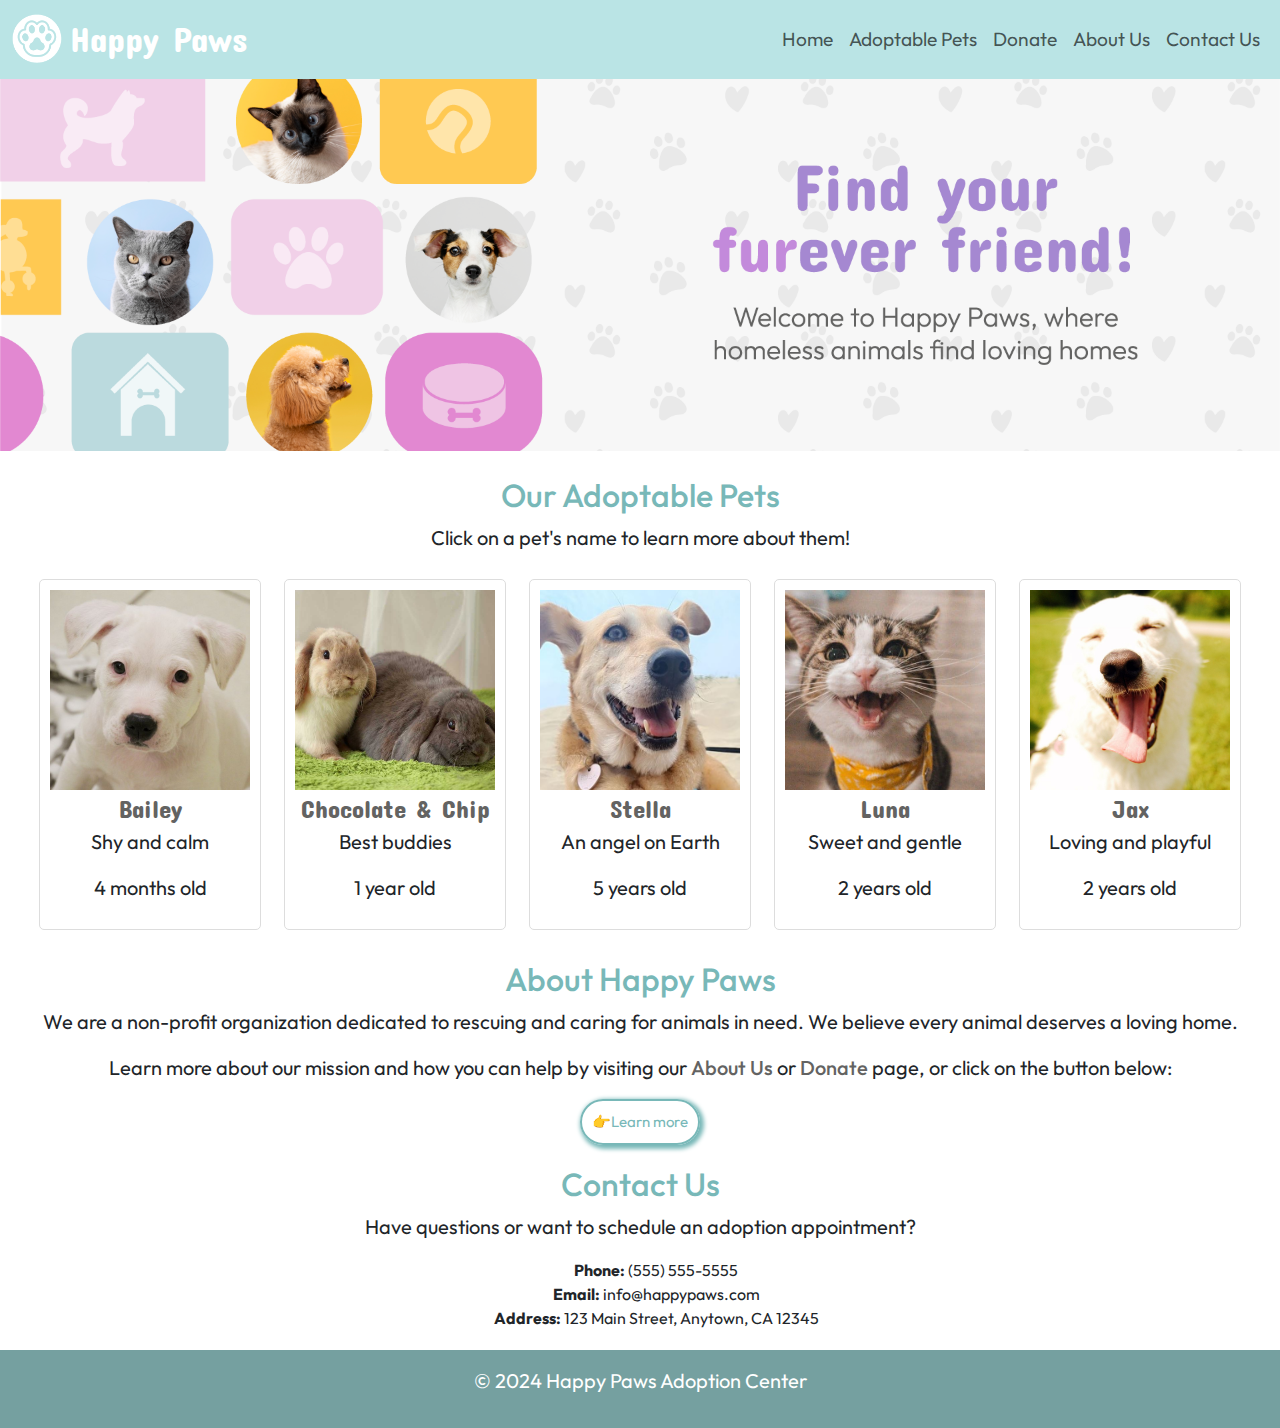
<file: index.html>
<!DOCTYPE html>
<html lang="en">
<head>
    <meta charset="UTF-8">
    <meta name="viewport" content="width=device-width, initial-scale=1.0">
    <title>Happy Paws Adoption Center</title>
    <link rel="stylesheet" href="style.css">
    <script src="https://code.jquery.com/jquery-3.7.1.min.js" integrity="sha256-/JqT3SQfawRcv/BIHPThkBvs0OEvtFFmqPF/lYI/Cxo=" crossorigin="anonymous"></script>
    <link href="https://cdn.jsdelivr.net/npm/bootstrap@5.3.3/dist/css/bootstrap.min.css" rel="stylesheet" integrity="sha384-QWTKZyjpPEjISv5WaRU9OFeRpok6YctnYmDr5pNlyT2bRjXh0JMhjY6hW+ALEwIH" crossorigin="anonymous">
    <script src="https://cdn.jsdelivr.net/npm/bootstrap@5.3.3/dist/js/bootstrap.bundle.min.js" integrity="sha384-YvpcrYf0tY3lHB60NNkmXc5s9fDVZLESaAA55NDzOxhy9GkcIdslK1eN7N6jIeHz" crossorigin="anonymous"></script>
    <link rel="preconnect" href="https://fonts.googleapis.com">
    <link rel="preconnect" href="https://fonts.gstatic.com" crossorigin>
    <link href="https://fonts.googleapis.com/css2?family=Concert+One&display=swap" rel="stylesheet">
    <link rel="preconnect" href="https://fonts.googleapis.com">
    <link rel="preconnect" href="https://fonts.gstatic.com" crossorigin>
    <link href="https://fonts.googleapis.com/css2?family=Outfit:wght@100..900&display=swap" rel="stylesheet">
    <script src="./script.js"></script>
</head>
<body>
    <header>
        <nav class="navbar navbar-expand-lg sticky-top bg-body-tertiary" style="background-color: #BAE4E5!important;">
            <div class="container-fluid">
                <a class="navbar-brand navLogo concert-one-regular" href="#">
                    <img src="./images/noun-paw-1738453-01.png" alt="Happy Paws logo" width="50" height="50" class="d-inline-block align-text-top">
                    Happy Paws
                  </a>
              <button class="navbar-toggler" type="button" data-bs-toggle="collapse" data-bs-target="#navbarNavAltMarkup" aria-controls="navbarNavAltMarkup" aria-expanded="false" aria-label="Toggle navigation">
                <span class="navbar-toggler-icon"></span>
              </button>
              <div class="collapse navbar-collapse" id="navbarNavAltMarkup">
                <div class="navbar-nav outfit-400">
                  <a class="nav-link" aria-current="page" href="#">Home</a>
                  <a class="nav-link" href="#adoptable-pets">Adoptable Pets</a>
                  <a class="nav-link" href="#donate">Donate</a>
                  <a class="nav-link" href="#about-us">About Us</a>
                  <a class="nav-link" href="contact.html">Contact Us</a>
                </div>
              </div>
            </div>
          </nav>
    </header>

    <main class="outfit-400">
        <div id="banner">
            <img src="./images/banner_Prancheta 1.png" alt="Banner with animals" width="100%">
        </div>

        <section id="adoptable-pets">
            <h2>Our Adoptable Pets</h2>
            <p>Click on a pet's name to learn more about them!</p>
            <div class="pet-card">
                <img src="./images/sophia_sbt_puppy_leeds_dogstrust.jpg" alt="Dog 1">
                <br>
                <a class="concert-one-regular" href="#">Bailey</a>
                <p>Shy and calm</p>
                <p>4 months old</p>
            </div>
            <div class="pet-card">
                <img src="./images/PetTalk-Tworabbitsindoors (1).jpg" alt="Bunnies">
                <br>
                <a class="concert-one-regular" href="#">Chocolate & Chip</a>
                <p>Best buddies</p>
                <p>1 year old</p>
            </div>
            <div class="pet-card">
                <img src="./images/Stella.JPG" alt="Stella">
                <br>
                <a class="concert-one-regular" href="#" id="abrirAnimal">Stella</a>
                <p>An angel on Earth</p>
                <p>5 years old</p>
            </div>
            <div class="pet-card">
                <img src="./images/gatos-dominantes3.jpg" alt="Cat">
                <br>
                <a class="concert-one-regular" href="#">Luna</a>
                <p>Sweet and gentle</p>
                <p>2 years old</p>
            </div>
            <div class="pet-card">
                <img src="./images/como-fazer-seu-cachorro-feliz-1024x686.jpg" alt="Dog 2">
                <br>
                <a class="concert-one-regular" href="#">Jax</a>
                <p>Loving and playful</p>
                <p>2 years old</p>
            </div>
            <div class="modal fade" id="exampleModalCenter" tabindex="-1" role="dialog" aria-labelledby="exampleModalCenterTitle" aria-hidden="true">
                <div class="modal-dialog modal-dialog-centered modal-lg" role="document">
                  <div class="modal-content">
                    <div class="modal-header concert-one-regular">
                      <h5 class="modal-title" id="exampleModalLongTitle">Stella</h5>
                    </div>
                    <div class="modal-body">
                        <img src="./images/stella_street.JPG" alt="Stella smiling" width="300px">
                        <p>Stella was found tied to a street lamp with her two babies, with no food or water. Luckly, she was found by one of our crew members and rescued.</p>
                        <img src="./images/Stella2.JPG" alt="Stella smiling" width="300px">
                        <p>
                        She is extremely docile and quiet, and also a bit of a foodie.
                        <br>Stella will be the perfect companion if you are looking for unconditional love.
                        </p>
                    </div>
                    <div class="modal-footer">
                      <button type="button" class="btn btn-secondary" data-dismiss="modal" onclick="closeModal()">Close</button>
                    </div>
                  </div>
                </div>
              </div>
            </section>

        <section id="about-us">
            <h2>About Happy Paws</h2>
            <p>We are a non-profit organization dedicated to rescuing and caring for animals in need. We believe every animal deserves a loving home.</p>
            <p>Learn more about our mission and how you can help by visiting our <a href="#">About Us</a> or <a href="#">Donate</a> page, or click on the button below:</p>
            <button class="buttonForm">
              👉Learn more
            </button>
        </section>

        <section id="contact">
            <h2>Contact Us</h2>
            <p>Have questions or want to schedule an adoption appointment?</p>
            <ul>
                <li><b>Phone:</b> (555) 555-5555</li>
                <li><b>Email:</b> info@happypaws.com</li>
                <li><b>Address:</b> 123 Main Street, Anytown, CA 12345</li>
            </ul>
        </section>
    </main>

    <footer class="outfit-400">
        <p>&copy; 2024 Happy Paws Adoption Center</p>
    </footer>

</body>
</html>
</file>
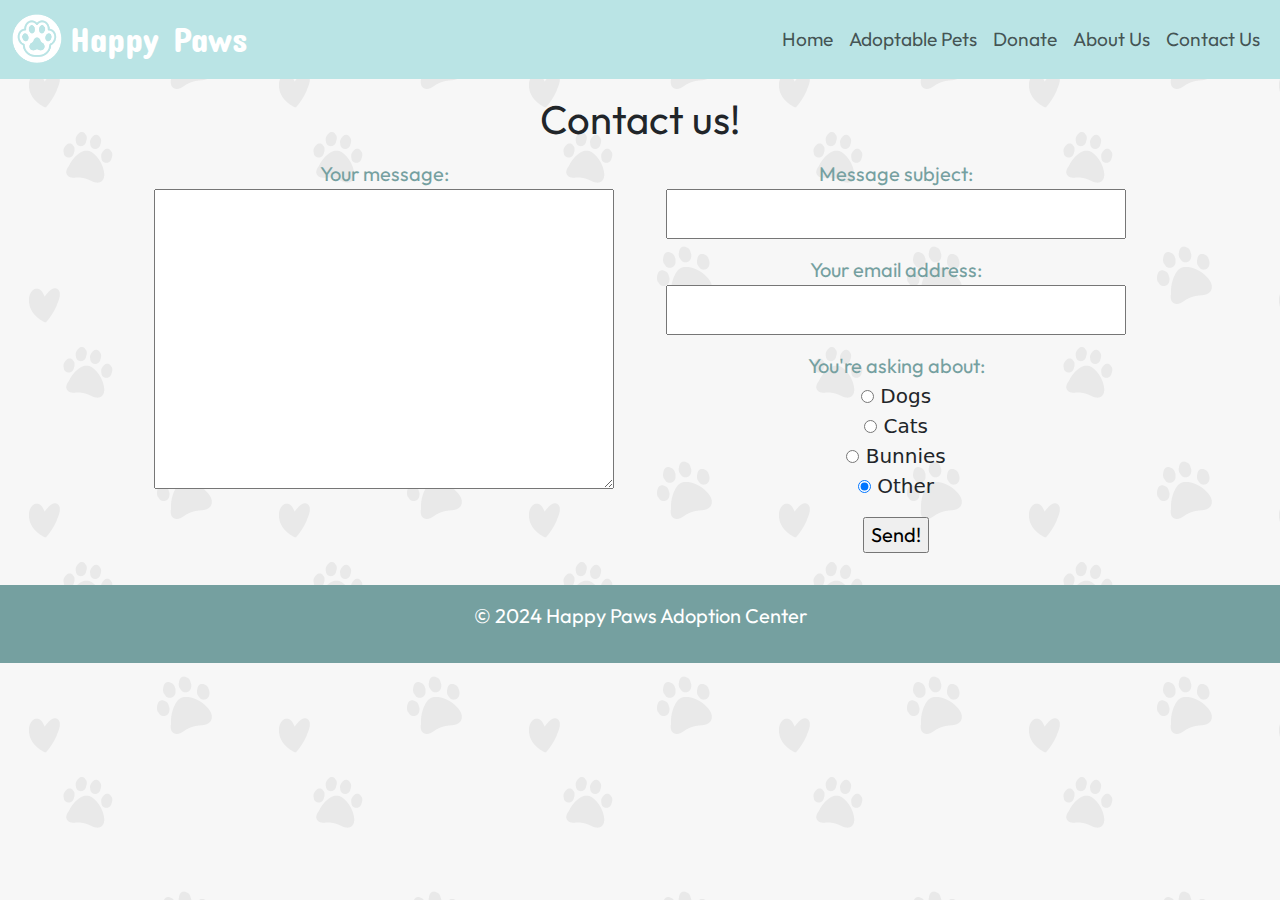
<file: contact.html>
<!DOCTYPE html>
<html lang="en">
<head>
    <meta charset="UTF-8">
    <meta name="viewport" content="width=device-width, initial-scale=1.0">
    <title>Contact form</title>
    <link rel="stylesheet" href="style.css">
    <script src="https://code.jquery.com/jquery-3.7.1.min.js" integrity="sha256-/JqT3SQfawRcv/BIHPThkBvs0OEvtFFmqPF/lYI/Cxo=" crossorigin="anonymous"></script>
    <link href="https://cdn.jsdelivr.net/npm/bootstrap@5.3.3/dist/css/bootstrap.min.css" rel="stylesheet" integrity="sha384-QWTKZyjpPEjISv5WaRU9OFeRpok6YctnYmDr5pNlyT2bRjXh0JMhjY6hW+ALEwIH" crossorigin="anonymous">
    <script src="https://cdn.jsdelivr.net/npm/bootstrap@5.3.3/dist/js/bootstrap.bundle.min.js" integrity="sha384-YvpcrYf0tY3lHB60NNkmXc5s9fDVZLESaAA55NDzOxhy9GkcIdslK1eN7N6jIeHz" crossorigin="anonymous"></script>
    <link rel="preconnect" href="https://fonts.googleapis.com">
    <link rel="preconnect" href="https://fonts.gstatic.com" crossorigin>
    <link href="https://fonts.googleapis.com/css2?family=Concert+One&display=swap" rel="stylesheet">
    <link rel="preconnect" href="https://fonts.googleapis.com">
    <link rel="preconnect" href="https://fonts.gstatic.com" crossorigin>
    <link href="https://fonts.googleapis.com/css2?family=Outfit:wght@100..900&display=swap" rel="stylesheet">
    <script src="./script.js"></script>
</head>
<body class="contact-body">
    <header>
        <nav class="navbar navbar-expand-lg sticky-top bg-body-tertiary" style="background-color: #BAE4E5!important;">
            <div class="container-fluid">
                <a class="navbar-brand navLogo concert-one-regular" href="index.html">
                    <img src="./images/noun-paw-1738453-01.png" alt="Happy Paws logo" width="50" height="50" class="d-inline-block align-text-top">
                    Happy Paws
                  </a>
              <button class="navbar-toggler" type="button" data-bs-toggle="collapse" data-bs-target="#navbarNavAltMarkup" aria-controls="navbarNavAltMarkup" aria-expanded="false" aria-label="Toggle navigation">
                <span class="navbar-toggler-icon"></span>
              </button>
              <div class="collapse navbar-collapse" id="navbarNavAltMarkup">
                <div class="navbar-nav outfit-400">
                  <a class="nav-link" aria-current="page" href="index.html">Home</a>
                  <a class="nav-link" href="#adoptable-pets">Adoptable Pets</a>
                  <a class="nav-link" href="#donate">Donate</a>
                  <a class="nav-link" href="#about-us">About Us</a>
                  <a class="nav-link" href="contact.html">Contact Us</a>
                </div>
              </div>
            </div>
          </nav>
    </header>



<main>
	<p><h1 class="outfit-400">Contact us!</h1></p>
  <p>
	<div class="flex-contact">

    <div>
      <form action="#yeah-it-doesnt-work.php" method="post" class="outfit-400">
        <p><label for="inputComment" class="outfit-400">Your message:</label><br>
          <textarea name="message" id="inputComment" rows="5" cols="30"></textarea></p>
    </div>

    <div>
        <p><label for="inputSubject" class="outfit-400">Message subject:</label><br>
          <input type="text" name="subject" id="inputSubject"></p>

        <p><label for="inputEmail" class="outfit-400">Your email address:</label><br>
          <input type="text" name="email" id="inputEmail"></p>
        
        <p><label for="inputSpecies" class="outfit-400">You're asking about:</label>
          <br><input type="radio" name="species" value="Dogs"> Dogs
          <br><input type="radio" name="species" value="Cats"> Cats
          <br><input type="radio" name="species" value="Bunnies"> Bunnies
          <br><input type="radio" name="species" value="Other" checked="checked"> Other</p>

        <p><input type="submit" value="Send!" class="outfit-400"><a href="#nothing for now"></a></p>
      </form>
    </div>
  </div>
  </p>
</main>



<footer class="outfit-400">
    <p>&copy; 2024 Happy Paws Adoption Center</p>
</footer>
</body>
</html>
</file>
<file: style.css>
body {
    font-family: Arial, sans-serif;
    margin: 0;
    padding: 0;
}

.concert-one-regular {
    font-family: "Concert One", sans-serif;
    font-weight: 400;
    font-style: normal;
    color: white!important;
  }

.outfit-400{
  font-family: "Outfit", sans-serif;
  font-optical-sizing: auto;
  font-weight: 400;
  font-style: normal;
}

.buttonForm {
  background: 10px;
    border: 2px solid;
    border-radius: 30px;
    box-shadow: 2px 2px 4px 2px ;
    color: #78b8b8; 
    display: block;
    font-size: 15px;
    margin: 0 auto;
    padding: 10px;
    text-align: center;
    transition: all 200ms ease-in-out;
}

.buttonForm:hover {
    background: #05f3f7; 
    cursor: pointer;
  }

h1 {
    text-align: center;
    font-size: 50px;
}

.navbar-collapse{
    justify-content: end;
    font-size: 1.2rem;
}

.navLogo{
    display: flex;
    align-items: center;
    font-size: 2.2rem!important;
}

.navLogo img{
    margin-right: 8px;
}

nav ul {
    list-style: none;
    padding: 0;
    margin: 0;
    text-align: center;
}

nav li {
    display: inline-block;
    margin: 0 10px;
}

main {
    text-align: center;
}

section {
    margin-bottom: 20px;
}

h2 {
    text-align: center;
    color: #78b8b8!important;
}

p{
    font-size: 20px;
}

#banner {
    text-align: center;
    padding-bottom: 25px;
}

.pet-card {
    display: inline-block;
    margin: 10px;
    text-align: center;
    padding: 10px;
    border: 1px solid #ddd;
    border-radius: 5px;    
}

.pet-card a{
    font-size: 25px;
    font-weight: 500;
    color: #636362!important;
    text-decoration: none;
}

.pet-card a:hover{
    color: #A588D1!important;
}

.pet-card img {
    width: 200px;
    height: 200px;
    object-fit: cover;
}

#about-us a{
    font-weight: 500;
    color: #636362!important;
    text-decoration: none;
}

#about-us a:hover{
    color: #A588D1!important;
}

.modal-header{
    justify-content: center;
}

.modal-title{
    font-size: 40px;
    color: #A588D1;
}

.modal-body img{
    padding-bottom: 20px;
}

.modal-body p{
font-size: 1.2rem;
padding-left: 60px;
padding-right: 60px;
}

#contact ul{
    list-style-type: none;
}

footer {
    background-color: #75A0A0;
    color: #fff;
    text-align: center;
    padding: 1em;
    bottom: 0;
    width: 100%;
}



.contact-body {background-image: url('./images/bg.png');}

#inputComment,#inputSubject,#inputEmail,#inputSpecies {
    width: 90%;
    padding: 8px;}
#inputComment {height: 300px;}

label { 
    font-weight: bold;
    font-size: 30x;	
    color: #75A0A0;}

.flex-contact {
    display: flex;
    flex-direction: row;
    margin-left: 10%;
    margin-right: 10%;}
.flex-contact > div {flex: 50%;}
</file>
